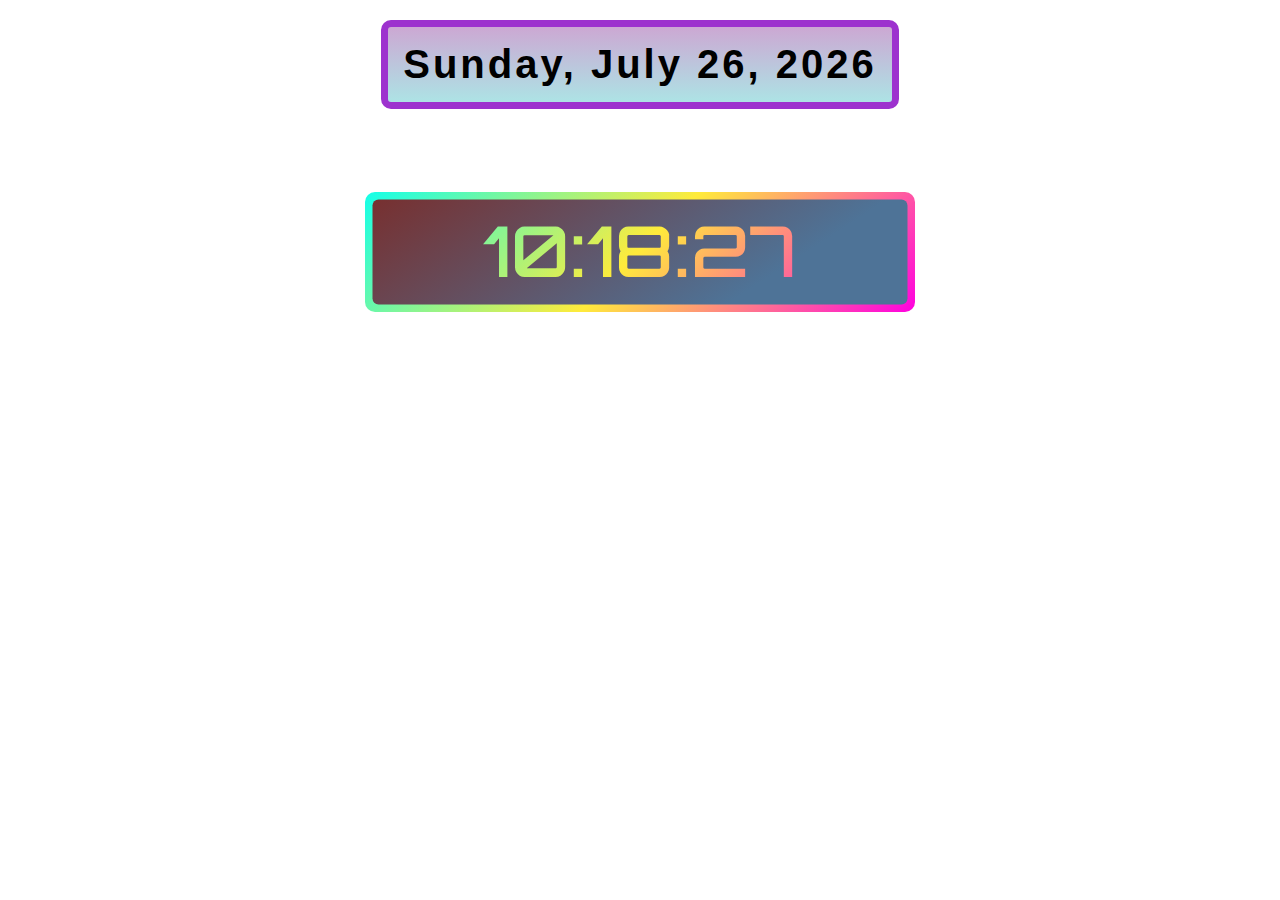
<file: Digital Clock/index.html>
<!DOCTYPE html>
<html lang = "en">
    <head>
        <meta charset = "utf-8">
        <title>Digital Clock</title>
        <link rel = "stylesheet" href = "style.css">
    </head>
        <body>
            <!--Display day information; Wednesday March 12, 2001-->
            <div id = "dayIntro">
                <p id = "dayName"></p>
            </div>
            <div class = "container">
                <!--Display time-->
                <div class = "dispClock">
                    <div id = "time"></div>
                </div>
            </div>
            <script src = "index.js"></script>
        </body>
</html>
</file>
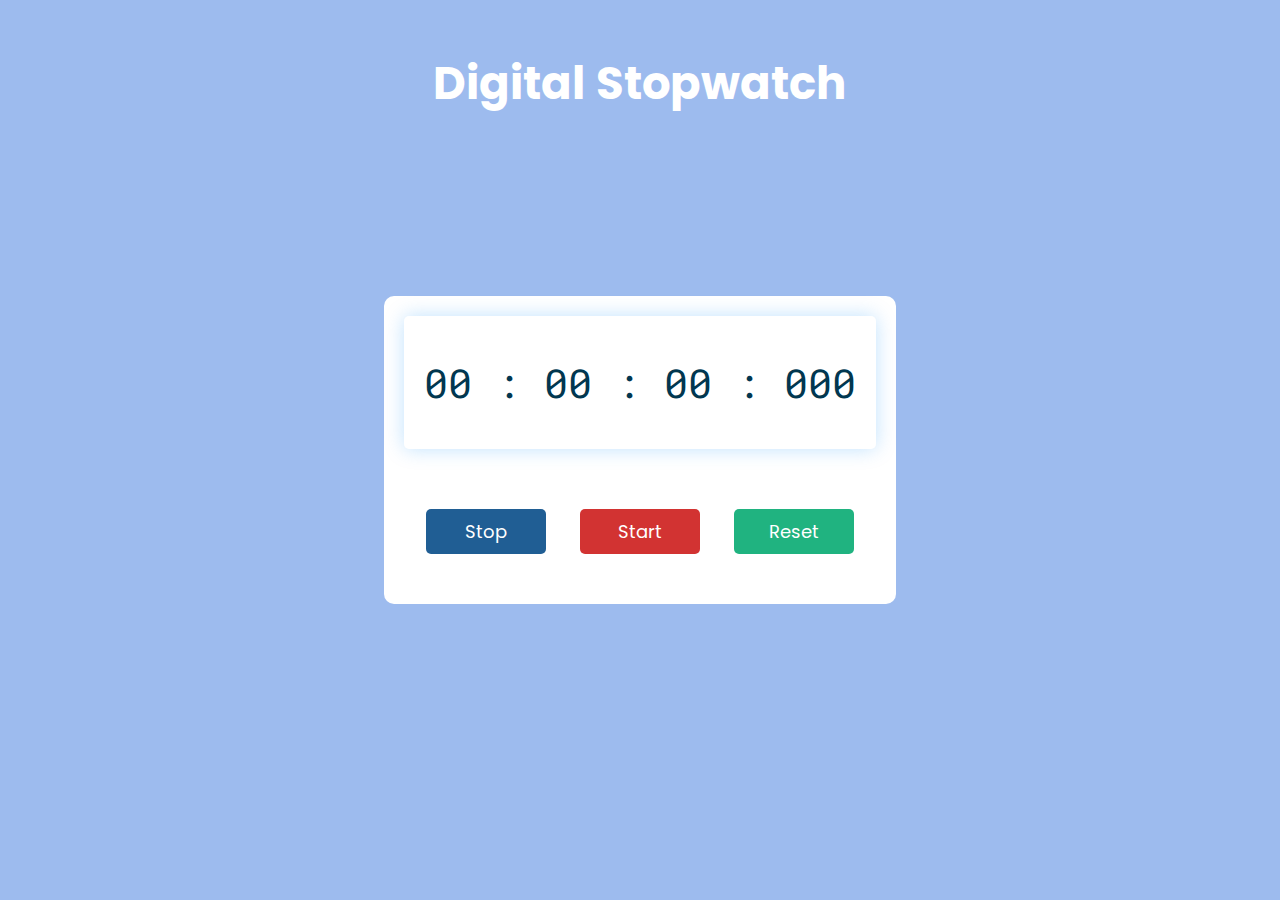
<file: Stopwatch/StopWatch.html>
<!DOCTYPE html>
<html lang="en">
<head>
    <meta charset="UTF-8">
    <meta name="viewport" content="width=device-width, initial-scale=1.0">
    <title>Timer</title>
    <link href="https://fonts.googleapis.com/css2?family=Poppins:wght@400;600&family=Roboto+Mono:wght@400;500&display=swap" rel="stylesheet">
    <style>
        * 
        {
            margin: 0;
            padding: 0;
            box-sizing: border-box;
        }

        h1 
        {
            font-family: 'Poppins', sans-serif;
            font-size: 45px; 
            color: #ffffff; 
            text-align: center;
            position: relative;
            top: 50px;
        }

        body 
        {
            background: #9dbbee;
            font-family: 'Poppins', sans-serif;
        }

        .container 
        {
            background-color: #ffffff;
            width: 40%;
            min-width: 500px;
            position: absolute;
            transform: translate(-50%, -50%);
            top: 50%;
            left: 50%;
            padding: 20px 0 50px;
            border-radius: 10px;
        }

        .timerDisplay 
        {
            position: relative;
            width: 92%;
            background: #ffffff;
            margin: 0 auto;
            padding: 40px 0;
            font-family: 'Roboto Mono', monospace;
            color: #013750;
            font-size: 40px;
            display: flex;
            align-items: center;
            justify-content: space-around;
            border-radius: 5px;
            box-shadow: 0 0 20px rgba(0, 139, 253, 0.25);
        }

        .buttons 
        {
            width: 90%;
            margin: 60px auto 0 auto;
            display: flex;
            justify-content: space-around;
        }

        .buttons button 
        {
            width: 120px;
            height: 45px;
            background-color: #205e94;
            color: #ffffff;
            border: none;
            font-family: 'Poppins', sans-serif;
            font-size: 18px;
            border-radius: 5px;
            cursor: pointer;
            outline: none;
            transition: background-color 0.3s ease;
        }

        .buttons button:hover 
        {
            filter: brightness(1.1);
        }

        .buttons button:nth-last-child(2) 
        {
            background-color: #d23332;
        }

        .buttons button:nth-last-child(1) 
        {
            background-color: #20b380;
        }
    </style>
</head>
<body>
    <h1>Digital Stopwatch</h1>
    <div class="container">
        <div class="timerDisplay" id="timerDisplay">
            00 : 00 : 00 : 000
        </div>
        <div class="buttons">
            <button id="stopTimer">Stop</button>
            <button id="startTimer">Start</button>
            <button id="resetTimer">Reset</button>
        </div>
    </div>
    <script>
        // JavaScript Code

        let timerInterval; // To store the interval
        let startTime = 0;
        let elapsedTime = 0;
        let isRunning = false;

        const timerDisplay = document.getElementById('timerDisplay');
        const startButton = document.getElementById('startTimer');
        const stopButton = document.getElementById('stopTimer');
        const resetButton = document.getElementById('resetTimer');

        // Format time in HH : MM : SS : MS
        function formatTime(ms) {
            const hours = Math.floor(ms / 3600000);
            const minutes = Math.floor((ms % 3600000) / 60000);
            const seconds = Math.floor((ms % 60000) / 1000);
            const milliseconds = ms % 1000;

            return `${String(hours).padStart(2, '0')} : ${String(minutes).padStart(2, '0')} : ${String(seconds).padStart(2, '0')} : ${String(milliseconds).padStart(3, '0')}`;
        }

        // Update the display
        function updateDisplay() {
            const currentTime = Date.now();
            const timeDiff = elapsedTime + (currentTime - startTime);
            timerDisplay.textContent = formatTime(timeDiff);
        }

        // Start Timer
        startButton.addEventListener('click', () => {
            if (!isRunning) {
                startTime = Date.now();
                timerInterval = setInterval(updateDisplay, 10);
                isRunning = true;
            }
        });

        // Stop Timer
        stopButton.addEventListener('click', () => {
            if (isRunning) {
                elapsedTime += Date.now() - startTime;
                clearInterval(timerInterval);
                isRunning = false;
            }
        });

        // Reset Timer
        resetButton.addEventListener('click', () => {
            clearInterval(timerInterval);
            startTime = 0;
            elapsedTime = 0;
            isRunning = false;
            timerDisplay.textContent = "00 : 00 : 00 : 000";
        });
    </script>
</body>
</html>
</file>
<file: Digital Clock/style.css>
/* Import Google font */
@import url('https://fonts.googleapis.com/css?family=Orbitron');

*
{
    margin: 0;
    padding: 0;
}

html, body
{
    display: grid;
    place-items: center;
}

#dayIntro
{
    font-size: 40px;
    font-weight: 600;
    letter-spacing: 3px;
    border: 7px solid rgb(157, 50, 206);
    border-radius: 10px;
    margin: 20px;
    font-family: 'Comic Sans MS', cursive, sans-serif;
    padding: 15px;
    background: linear-gradient(180deg, #cca8d3, rgb(173, 227, 229));
}

.container
{
    height: 120px;
    width: 550px;
    position: relative;
    background: linear-gradient(135deg, #14ffe9, #ffeb3b, #ff00e0);
    border-radius: 10px;
    cursor: default;
}

.container .dispClock,
.container
{
    position: absolute;
    top: 28%;
    left: 50%;
    transform: translate(-50%, -50%);
}

.container .dispClock
{
    top: 50%;
    height: 105px;
    width: 535px;
    background: linear-gradient(147deg, #773030 0%, #4e7397 74%);
    border-radius: 6px;
    text-align: center;
}

.dispClock #time
{
    line-height: 100px;
    color: #fff;
    font-size: 70px;
    font-weight: 600;
    letter-spacing: 1px;
    font-family: 'Orbitron', sans-serif;
    background: linear-gradient(135deg, #14ffe9, #ffeb3b, #ff00e0);
    -webkit-background-clip: text;
    -webkit-text-fill-color: transparent;
}
</file>
